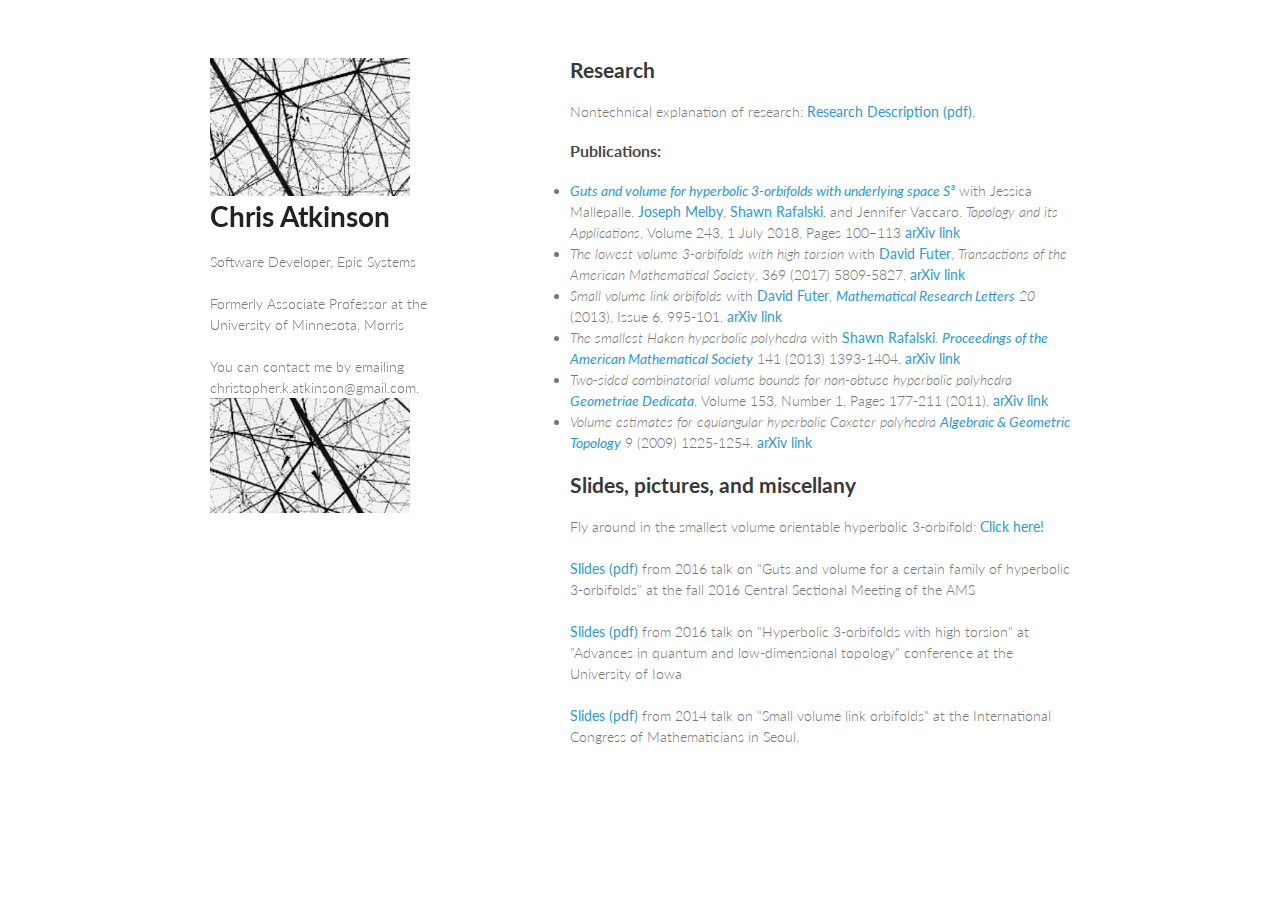
<file: index.html>
<!doctype html>
<html>
  <head>
    <meta charset="utf-8">
    <meta http-equiv="X-UA-Compatible" content="chrome=1">
    <title>Chris Atkinson</title>

    <link rel="stylesheet" href="stylesheets/styles.css">
    <link rel="stylesheet" href="stylesheets/pygment_trac.css">
    <meta name="viewport" content="width=device-width, initial-scale=1, user-scalable=no">
    <!--[if lt IE 9]>
	  <script src="//html5shiv.googlecode.com/svn/trunk/html5.js"></script>
	<![endif]-->
  </head>
  <body>
    <div class="wrapper">
      <header>
		<img src='./tiles1.png' alt='tiles' width='200'>
        <h1>Chris Atkinson</h1>
		<p>
			Software Developer, Epic Systems <br><br>
			Formerly Associate Professor at the University of Minnesota, Morris <br><br>
			You can contact me by emailing christopher.k.atkinson@gmail.com.
		<br>
		<img src='./tiles2.png' alt='tiles' width='200'>
		</p>
        <p></p>



      </header>
       <section>
      

	<h2>Research</h2>
        <p> Nontechnical explanation of research: <a
                                                 href='./files/nontech-research.pdf'>Research
                                                 Description (pdf)</a>.
                                             <h3>Publications:</h3>

	<p>  <li><a
		href="https://www.sciencedirect.com/science/article/pii/S0166864118303080"><i>Guts and volume for hyperbolic 3-orbifolds with underlying
		  space S³</i></a>
			 with Jessica Mallepalle, <a
	href="https://math.msu.edu/directory/PersonalPage.aspx?people=all&id=111114771">Joseph
	Melby</a>, <a
				href="http://www.faculty.fairfield.edu/srafalski/">Shawn
				Rafalski</a>, and Jennifer Vaccaro. <i>Topology
                and its Applications</i>,  Volume 243, 1 July 2018, Pages
                100–113 <a href="https://arxiv.org/abs/1703.04160">arXiv
                    link</a><br></li>

  <li><i>The lowest volume 3-orbifolds with high torsion</i> with <a
	href="http://www.math.temple.edu/~dfuter">David Futer</a>,
  <i>Transactions of the American Mathematical Society</i>, 369 (2017)
 5809-5827, <a
 href="http://arxiv.org/abs/1507.07894">arXiv link</a><br></li>

	   <li><i>Small volume link orbifolds</i>  with <a
   href="http://www.math.temple.edu/~dfuter">David Futer</a>,<i> <a
   href="http://dx.doi.org/10.4310/MRL.2013.v20.n6.a1">Mathematical Research
   Letters</a></i> <i>20</i> (2013), Issue 6, 995-101, <a
   href="http://arxiv.org/abs/1211.5057">arXiv link</a><br></li>

 <li><i>The smallest Haken hyperbolic polyhedra</i>  with <a
   href="http://www.faculty.fairfield.edu/srafalski/">Shawn Rafalski</a>.
   <i><a
   href="http://www.ams.org/journals/proc/2013-141-04/S0002-9939-2012-11665-X/home.html">Proceedings
   of the American Mathematical Society</a></i> 141 (2013) 1393-1404. <a href
   = "http://arxiv.org/abs/1108.4621">arXiv link</a> <br></li>

 <li><i>Two-sided combinatorial volume bounds for non-obtuse hyperbolic
	polyhedra</i> <i><a
   href="http://link.springer.com/article/10.1007/s10711-010-9563-y#">
   Geometriae Dedicata</a></i>, Volume 153, Number 1, Pages 177-211 (2011).
   <a href= "http://arxiv.org/abs/1008.5396">arXiv link</a><br></li>

   <li> <i>Volume estimates for equiangular hyperbolic Coxeter polyhedra</i>
	 <i><a href="http://dx.doi.org/10.2140/agt.2009.9.1225">Algebraic &amp;
	 Geometric Topology</a></i> 9 (2009) 1225-1254. <a href=
	 "http://arxiv.org/abs/0804.2682">arXiv link</a><br></li> </p>

        <h2>Slides, pictures, and miscellany</h2>
        

		<p> Fly around in the smallest volume orientable hyperbolic
	  3-orbifold: <a
		  href='./files/omin.gif'>Click
		  here!</a><br><br>

	  <a href='./files/MSP-talk.pdf'>Slides (pdf)</a> from 2016 talk on "Guts and
	  volume for a certain family of hyperbolic 3-orbifolds" at the fall 2016
	  Central Sectional Meeting of the AMS<br><br>

	  <a href='./files/iowa.pdf'>Slides (pdf)</a> from 2016 talk on "Hyperbolic
	  3-orbifolds with high torsion" at "Advances
	  in quantum and low-dimensional topology" conference at the University
	  of Iowa<br><br>

	  <a href='./files/ICM-2014-talk.pdf'>Slides (pdf)</a> from 2014 talk on
	  "Small volume link orbifolds" at
	  the International Congress of Mathematicians in Seoul.<br><br>
	  </p>


      </footer>
    </div>
    <script src="javascripts/scale.fix.js"></script>

  </body>
</html>
</file>
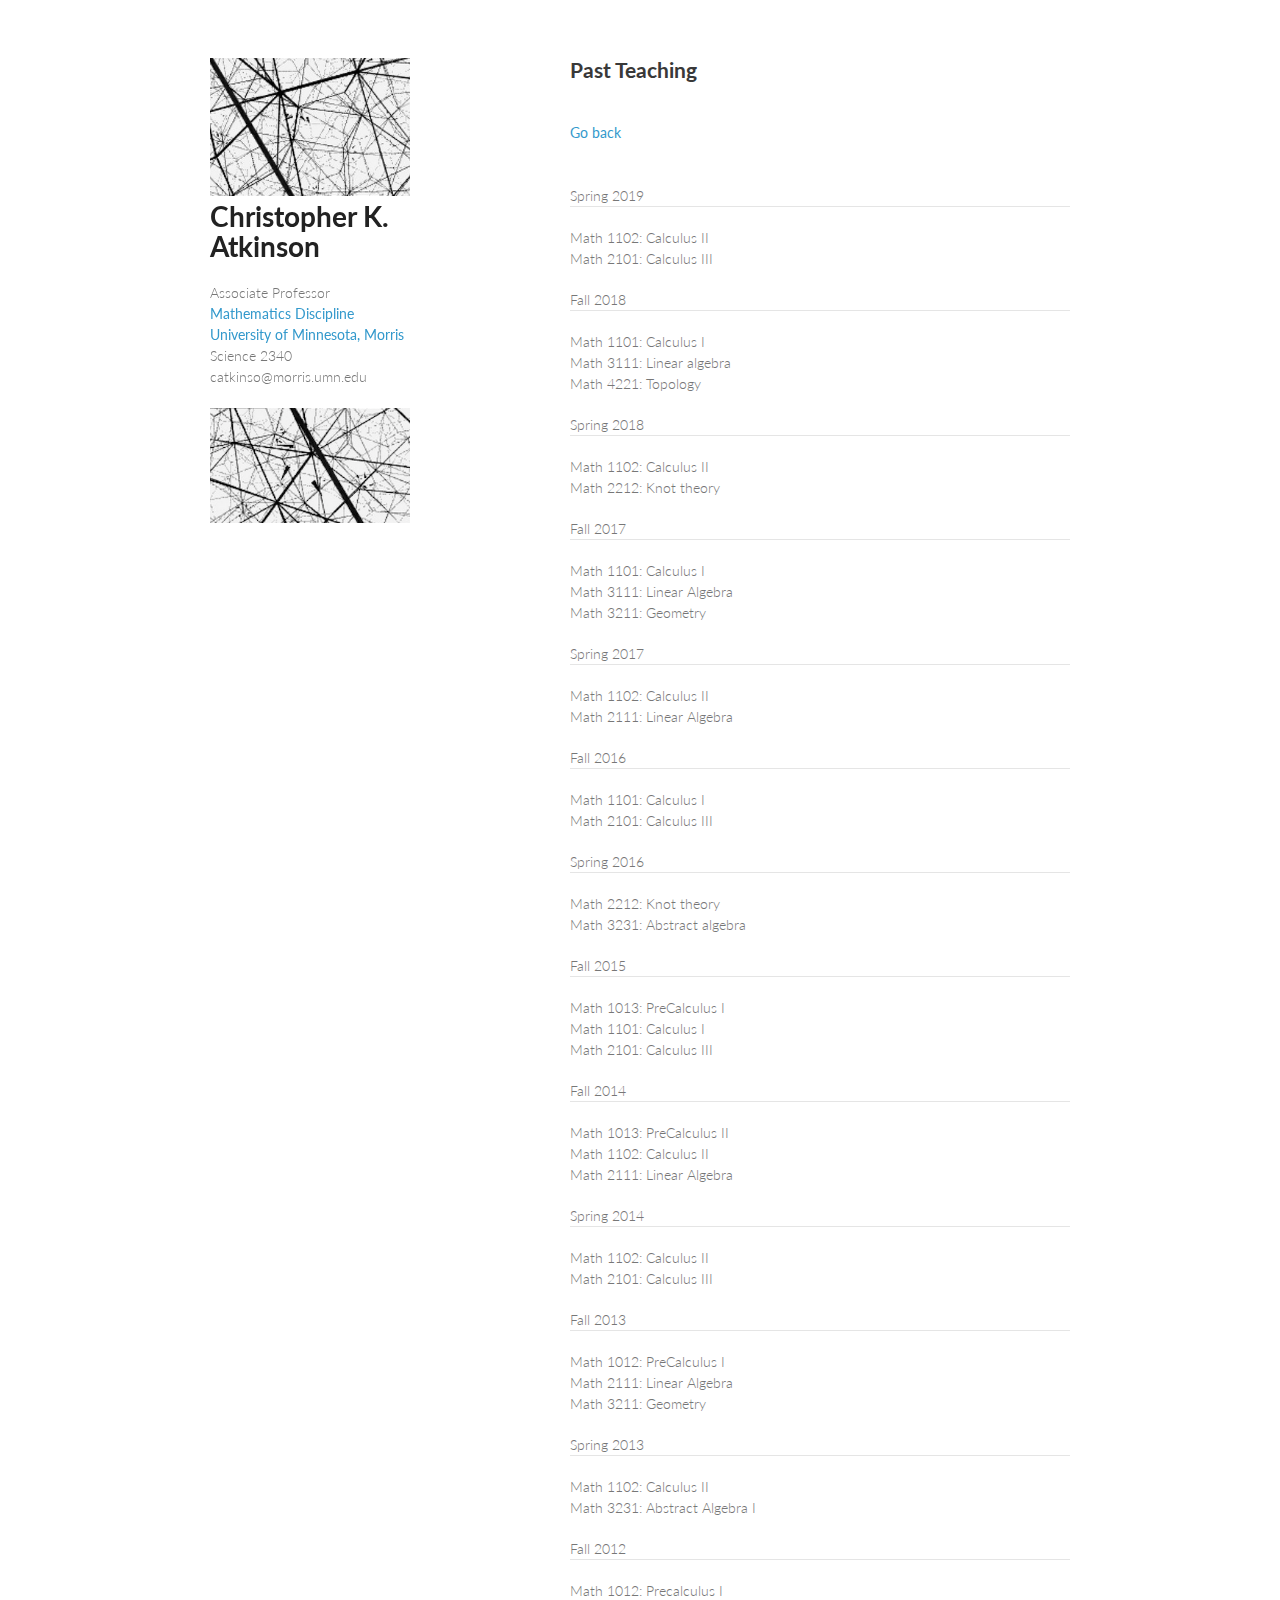
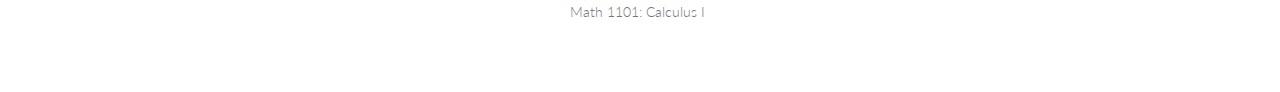
<file: past-teaching.html>
<!doctype html>
<html>
  <head>
    <meta charset="utf-8">
    <meta http-equiv="X-UA-Compatible" content="chrome=1">
    <title>Christopher K. Atkinson</title>

    <link rel="stylesheet" href="stylesheets/styles.css">
    <link rel="stylesheet" href="stylesheets/pygment_trac.css">
    <meta name="viewport" content="width=device-width, initial-scale=1, user-scalable=no">
    <!--[if lt IE 9]>
    <script src="//html5shiv.googlecode.com/svn/trunk/html5.js"></script>
    <![endif]-->
  </head>
  <body>
    <div class="wrapper">
      <header>
		<img src='./tiles1.png' alt='tiles' width='200'>
        <h1>Christopher K. Atkinson</h1>
		<p>Associate Professor<br>
      <a href="https://academics.morris.umn.edu/mathematics">Mathematics
		  Discipline</a><br>
	  <a href="http://morris.umn.edu">University of Minnesota, Morris</a><br>
		Science 2340<br>
		catkinso@morris.umn.edu<br>
		<br>
		<img src='./tiles2.png' alt='tiles' width='200'>
		</p>
        <p></p>



      </header>
      <section>
	  <h2>Past Teaching</h2><br>
	  <a href = "http://ckatkinson.github.io">Go back</a>
		  <br>
		  <br>
		  <br>
      Spring 2019
      <hr>
    <p>
		  Math 1102: Calculus II<br>
		  Math 2101: Calculus III</p>
    </p>
		  Fall 2018
		  <hr>
		  <p>
		  Math 1101: Calculus I<br>
		  Math 3111: Linear algebra<br>
		  Math 4221: Topology</p>
		  Spring 2018
		  <hr>
		  <p>
		  Math 1102: Calculus II<br>
		  Math 2212: Knot theory</p>
		  Fall 2017
		  <hr>
		  <p> Math 1101: Calculus I<br>
		   Math 3111: Linear Algebra<br>
		   Math 3211: Geometry</p>
		  Spring 2017
		  <hr>
		  <p> Math 1102: Calculus II<br>
		   Math 2111: Linear Algebra</p>
		  Fall 2016
		  <hr>
		  <p> Math 1101: Calculus I		<br>
		   Math 2101: Calculus III		  </p>
		  Spring 2016
		  <hr>
		  <p> Math 2212: Knot theory		 <br>
		   Math 3231: Abstract algebra</p>

		  Fall 2015
		  <hr>
		  <p> Math 1013: PreCalculus I<br>
		  Math 1101: Calculus I<br>
		   Math 2101: Calculus III</p>
		  Fall 2014
		  <hr>
		  <p> Math 1013: PreCalculus II<br>
		  Math 1102: Calculus II<br>
		   Math 2111: Linear Algebra</p>
		  Spring 2014
		  <hr>
		  <p> Math 1102: Calculus II<br>
		   Math 2101: Calculus III </p>
		  Fall 2013
		  <hr>
		  <p> Math 1012: PreCalculus I<br>
		  Math 2111: Linear Algebra<br>
		   Math 3211: Geometry</p>
		  Spring 2013
		  <hr>
		  <p> Math 1102: Calculus II<br>
		   Math 3231: Abstract Algebra I</p>
		  Fall 2012
		  <hr>
		  <p>Math 1012: Precalculus I<br>
		  Math 1101: Calculus I</p>


      </footer>
    </div>
    <script src="javascripts/scale.fix.js"></script>

  </body>
</html>
</file>
<file: stylesheets/styles.css>
@import url(https://fonts.googleapis.com/css?family=Lato:300italic,700italic,300,700);

body {
  padding:50px;
  font:14px/1.5 Lato, "Helvetica Neue", Helvetica, Arial, sans-serif;
  color:#777;
  font-weight:300;
}

h1, h2, h3, h4, h5, h6 {
  color:#222;
  margin:0 0 20px;
}

p, ul, ol, table, pre, dl {
  margin:0 0 20px;
}

h1, h2, h3 {
  line-height:1.1;
}

h1 {
  font-size:28px;
}

h2 {
  color:#393939;
}

h3, h4, h5, h6 {
  color:#494949;
}

a {
  color:#39c;
  font-weight:400;
  text-decoration:none;
}

a small {
  font-size:11px;
  color:#777;
  margin-top:-0.6em;
  display:block;
}

.wrapper {
  width:860px;
  margin:0 auto;
}

blockquote {
  border-left:1px solid #e5e5e5;
  margin:0;
  padding:0 0 0 20px;
  font-style:italic;
}

code, pre {
  font-family:Monaco, Bitstream Vera Sans Mono, Lucida Console, Terminal;
  color:#333;
  font-size:12px;
}

pre {
  padding:8px 15px;
  background: #f8f8f8;  
  border-radius:5px;
  border:1px solid #e5e5e5;
  overflow-x: auto;
}

table {
  width:100%;
  border-collapse:collapse;
}

th, td {
  text-align:left;
  padding:5px 10px;
  border-bottom:1px solid #e5e5e5;
}

dt {
  color:#444;
  font-weight:700;
}

th {
  color:#444;
}

img {
  max-width:100%;
}

header {
  width:270px;
  float:left;
  position:fixed;
}

header ul {
  list-style:none;
  height:40px;
  
  padding:0;
  
  background: #eee;
  background: -moz-linear-gradient(top, #f8f8f8 0%, #dddddd 100%);
  background: -webkit-gradient(linear, left top, left bottom, color-stop(0%,#f8f8f8), color-stop(100%,#dddddd));
  background: -webkit-linear-gradient(top, #f8f8f8 0%,#dddddd 100%);
  background: -o-linear-gradient(top, #f8f8f8 0%,#dddddd 100%);
  background: -ms-linear-gradient(top, #f8f8f8 0%,#dddddd 100%);
  background: linear-gradient(top, #f8f8f8 0%,#dddddd 100%);
  
  border-radius:5px;
  border:1px solid #d2d2d2;
  box-shadow:inset #fff 0 1px 0, inset rgba(0,0,0,0.03) 0 -1px 0;
  width:270px;
}

header li {
  width:89px;
  float:left;
  border-right:1px solid #d2d2d2;
  height:40px;
}

header ul a {
  line-height:1;
  font-size:11px;
  color:#999;
  display:block;
  text-align:center;
  padding-top:6px;
  height:40px;
}

strong {
  color:#222;
  font-weight:900;
}

header ul li + li {
  width:88px;
  border-left:1px solid #fff;
}

header ul li + li + li {
  border-right:none;
  width:89px;
}

header ul a strong {
  font-size:14px;
  display:block;
  color:#222;
}

section {
  width:500px;
  float:right;
  padding-bottom:50px;
}

small {
  font-size:11px;
}

hr {
  border:0;
  background:#e5e5e5;
  height:1px;
  margin:0 0 20px;
}

footer {
  width:270px;
  float:left;
  position:fixed;
  bottom:50px;
}

@media print, screen and (max-width: 960px) {
  
  div.wrapper {
    width:auto;
    margin:0;
  }
  
  header, section, footer {
    float:none;
    position:static;
    width:auto;
  }
  
  header {
    padding-right:320px;
  }
  
  section {
    border:1px solid #e5e5e5;
    border-width:1px 0;
    padding:20px 0;
    margin:0 0 20px;
  }
  
  header a small {
    display:inline;
  }
  
  header ul {
    position:absolute;
    right:50px;
    top:52px;
  }
}

@media print, screen and (max-width: 720px) {
  body {
    word-wrap:break-word;
  }
  
  header {
    padding:0;
  }
  
  header ul, header p.view {
    position:static;
  }
  
  pre, code {
    word-wrap:normal;
  }
}

@media print, screen and (max-width: 480px) {
  body {
    padding:15px;
  }
  
  header ul {
    display:none;
  }
}

@media print {
  body {
    padding:0.4in;
    font-size:12pt;
    color:#444;
  }
}
</file>
<file: stylesheets/pygment_trac.css>
.highlight  { background: #ffffff; }
.highlight .c { color: #999988; font-style: italic } /* Comment */
.highlight .err { color: #a61717; background-color: #e3d2d2 } /* Error */
.highlight .k { font-weight: bold } /* Keyword */
.highlight .o { font-weight: bold } /* Operator */
.highlight .cm { color: #999988; font-style: italic } /* Comment.Multiline */
.highlight .cp { color: #999999; font-weight: bold } /* Comment.Preproc */
.highlight .c1 { color: #999988; font-style: italic } /* Comment.Single */
.highlight .cs { color: #999999; font-weight: bold; font-style: italic } /* Comment.Special */
.highlight .gd { color: #000000; background-color: #ffdddd } /* Generic.Deleted */
.highlight .gd .x { color: #000000; background-color: #ffaaaa } /* Generic.Deleted.Specific */
.highlight .ge { font-style: italic } /* Generic.Emph */
.highlight .gr { color: #aa0000 } /* Generic.Error */
.highlight .gh { color: #999999 } /* Generic.Heading */
.highlight .gi { color: #000000; background-color: #ddffdd } /* Generic.Inserted */
.highlight .gi .x { color: #000000; background-color: #aaffaa } /* Generic.Inserted.Specific */
.highlight .go { color: #888888 } /* Generic.Output */
.highlight .gp { color: #555555 } /* Generic.Prompt */
.highlight .gs { font-weight: bold } /* Generic.Strong */
.highlight .gu { color: #800080; font-weight: bold; } /* Generic.Subheading */
.highlight .gt { color: #aa0000 } /* Generic.Traceback */
.highlight .kc { font-weight: bold } /* Keyword.Constant */
.highlight .kd { font-weight: bold } /* Keyword.Declaration */
.highlight .kn { font-weight: bold } /* Keyword.Namespace */
.highlight .kp { font-weight: bold } /* Keyword.Pseudo */
.highlight .kr { font-weight: bold } /* Keyword.Reserved */
.highlight .kt { color: #445588; font-weight: bold } /* Keyword.Type */
.highlight .m { color: #009999 } /* Literal.Number */
.highlight .s { color: #d14 } /* Literal.String */
.highlight .na { color: #008080 } /* Name.Attribute */
.highlight .nb { color: #0086B3 } /* Name.Builtin */
.highlight .nc { color: #445588; font-weight: bold } /* Name.Class */
.highlight .no { color: #008080 } /* Name.Constant */
.highlight .ni { color: #800080 } /* Name.Entity */
.highlight .ne { color: #990000; font-weight: bold } /* Name.Exception */
.highlight .nf { color: #990000; font-weight: bold } /* Name.Function */
.highlight .nn { color: #555555 } /* Name.Namespace */
.highlight .nt { color: #000080 } /* Name.Tag */
.highlight .nv { color: #008080 } /* Name.Variable */
.highlight .ow { font-weight: bold } /* Operator.Word */
.highlight .w { color: #bbbbbb } /* Text.Whitespace */
.highlight .mf { color: #009999 } /* Literal.Number.Float */
.highlight .mh { color: #009999 } /* Literal.Number.Hex */
.highlight .mi { color: #009999 } /* Literal.Number.Integer */
.highlight .mo { color: #009999 } /* Literal.Number.Oct */
.highlight .sb { color: #d14 } /* Literal.String.Backtick */
.highlight .sc { color: #d14 } /* Literal.String.Char */
.highlight .sd { color: #d14 } /* Literal.String.Doc */
.highlight .s2 { color: #d14 } /* Literal.String.Double */
.highlight .se { color: #d14 } /* Literal.String.Escape */
.highlight .sh { color: #d14 } /* Literal.String.Heredoc */
.highlight .si { color: #d14 } /* Literal.String.Interpol */
.highlight .sx { color: #d14 } /* Literal.String.Other */
.highlight .sr { color: #009926 } /* Literal.String.Regex */
.highlight .s1 { color: #d14 } /* Literal.String.Single */
.highlight .ss { color: #990073 } /* Literal.String.Symbol */
.highlight .bp { color: #999999 } /* Name.Builtin.Pseudo */
.highlight .vc { color: #008080 } /* Name.Variable.Class */
.highlight .vg { color: #008080 } /* Name.Variable.Global */
.highlight .vi { color: #008080 } /* Name.Variable.Instance */
.highlight .il { color: #009999 } /* Literal.Number.Integer.Long */

.type-csharp .highlight .k { color: #0000FF }
.type-csharp .highlight .kt { color: #0000FF }
.type-csharp .highlight .nf { color: #000000; font-weight: normal }
.type-csharp .highlight .nc { color: #2B91AF }
.type-csharp .highlight .nn { color: #000000 }
.type-csharp .highlight .s { color: #A31515 }
.type-csharp .highlight .sc { color: #A31515 }
</file>
